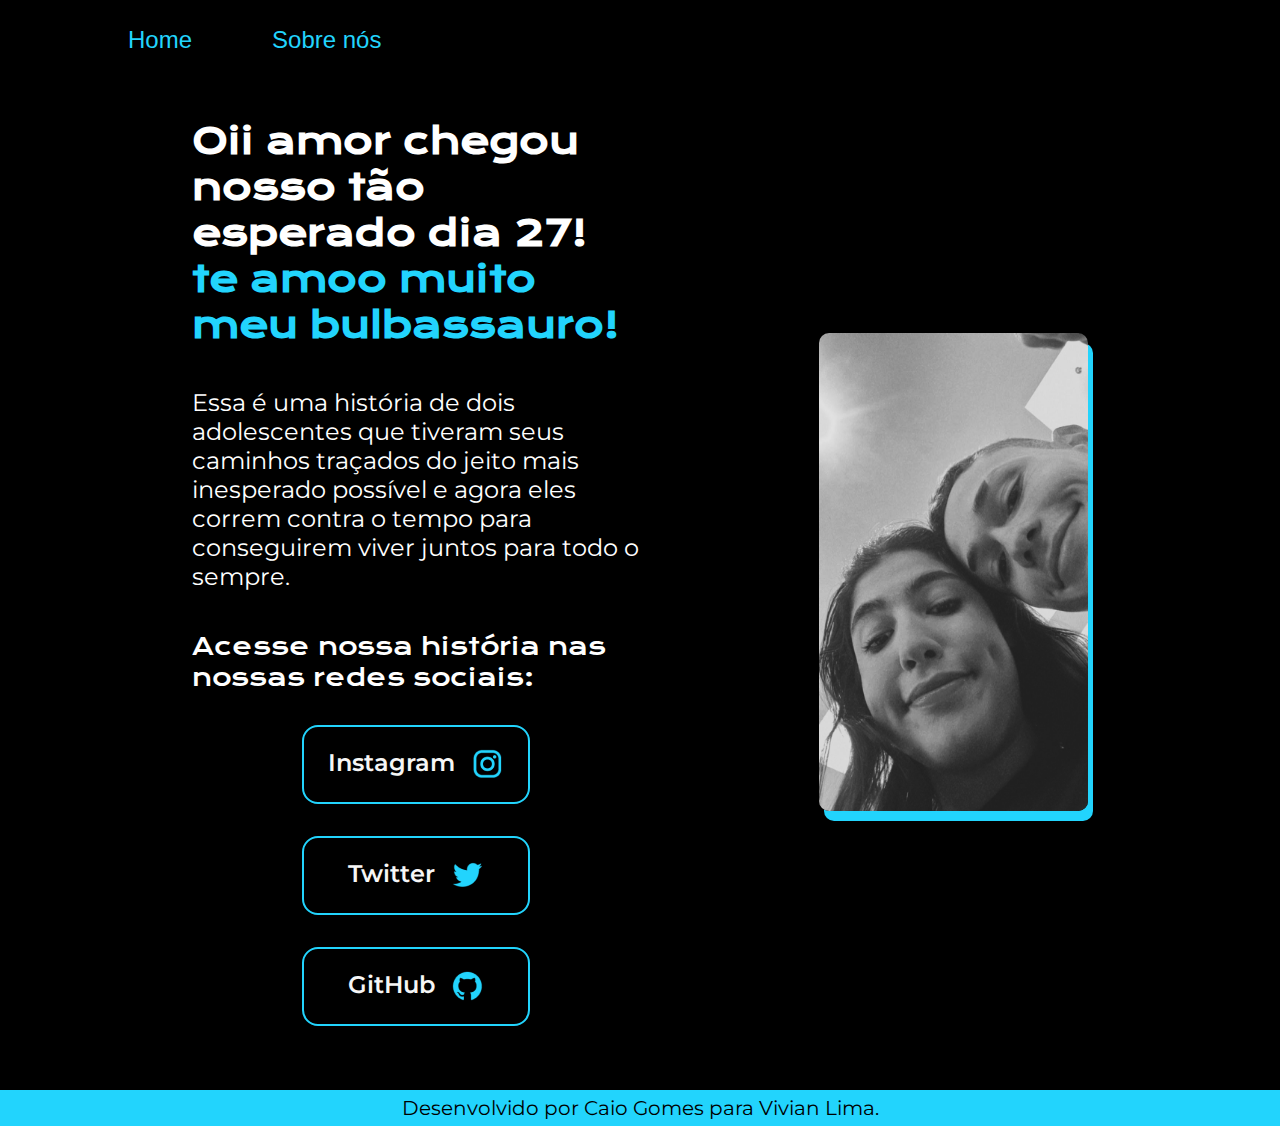
<file: index.html>
<!DOCTYPE html>
<html lang="en">
<head>
    <meta charset="UTF-8">
    <meta name="viewport" content="width=device-width, initial-scale=1.0">
    <title>Portifólio</title>
    <link rel="stylesheet" href="./styles/style.css">
  
</head>
<body>
    <header class="cabecalho">
        <nav class="cabecalho-menu">
        <a href="index.html" class="cabecalho-menu-link">Home</a>
        <a href="about.html" class="cabecalho-menu-link">Sobre nós</a>
        </nav>
    </header>
    <main class="apresentação">
            <section class="apresentação-conteudo">
        <h1 class="apresentação-titulo">
            Oii amor chegou nosso tão esperado dia 27!
             <strong class="titulo-destaque"> te amoo muito meu bulbassauro!</strong>
        </h1>
        <p class="apresentação-conteudo-paragrafo">Essa é uma história de dois adolescentes que tiveram seus caminhos traçados do jeito mais inesperado possível e agora eles correm contra o tempo para conseguirem viver juntos para todo o sempre.</p>
             <div class="apresentação-links">
                <h2 class="apresentação-links-subtitulo">Acesse nossa história nas nossas redes sociais:</h2>
             <a href="https://www.instagram.com/caiofp_gomes/?next=%2F"src="" class="apresentação-links-link">Instagram
                <img src="./assets/instagram.png" alt="" srcset="">
             </a>
             <a href="https://twitter.com/viviaaan_lima?t=QOdWNuKfYU4Zafub-PtmCg&s=09"src="" class="apresentação-links-link">Twitter
             <img src="./assets/twitter.png" alt="">
             </a>
             <a href=""src="" class="apresentação-links-link">GitHub
                <img src="./assets/github.png" alt="">
                </a>
            </div>
            </section>
            
        <img class="apresentação-imagem" src="./assets/nos.jpeg" alt="test">
    </main>
    <footer class="rodape">
        <p>Desenvolvido por Caio Gomes para Vivian Lima.</p>
    </footer>
</body>
</html>
</file>
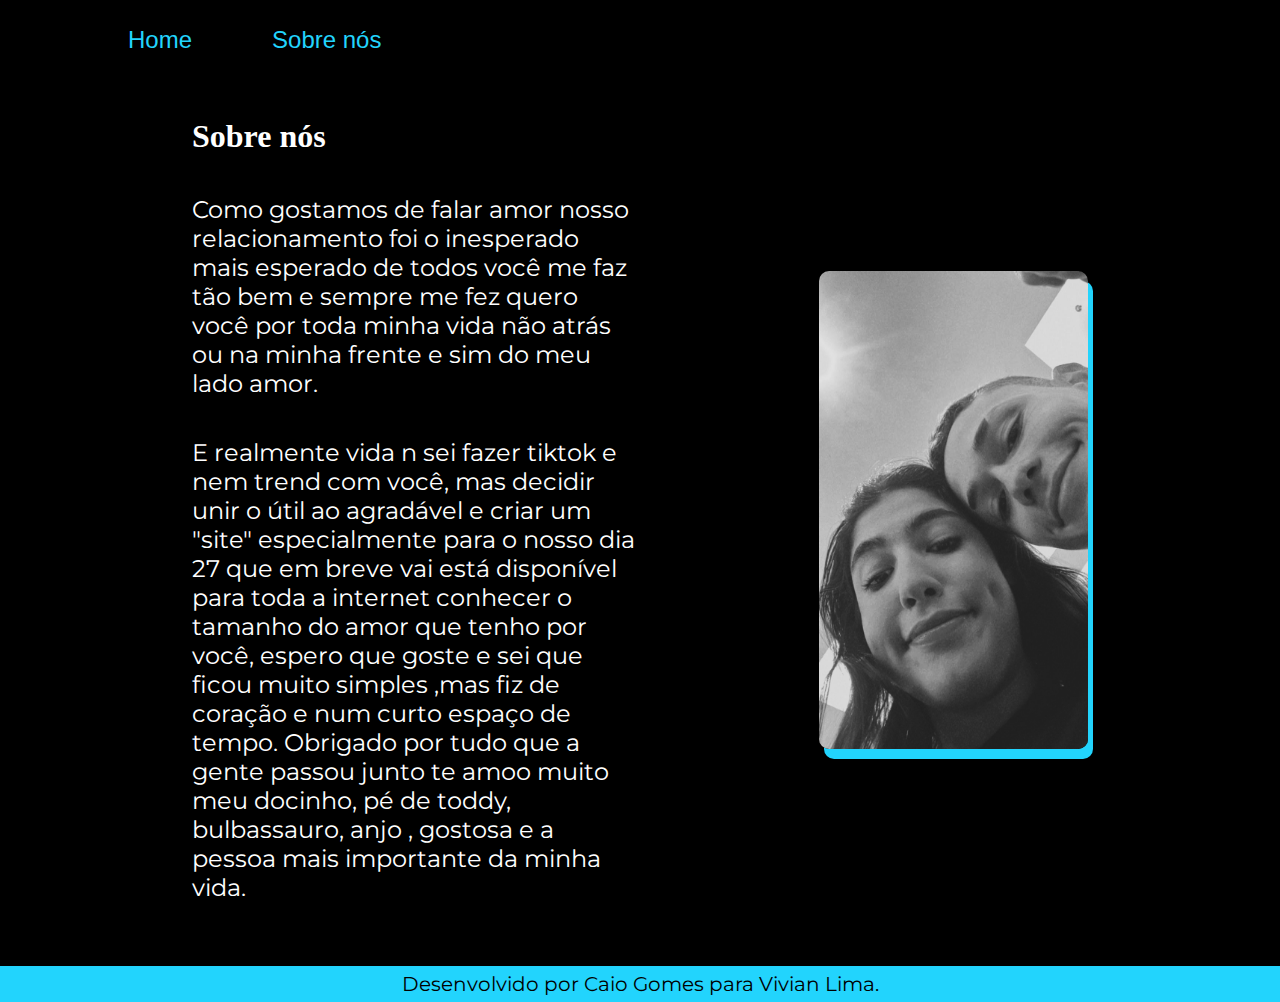
<file: about.html>
<!DOCTYPE html>
<html lang="en">
<head>
    <meta charset="UTF-8">
    <meta name="viewport" content="width=device-width, initial-scale=1.0">
    <title>Sobre mim</title>
    <link rel="stylesheet" href="./styles/style.css">
</head>
<body>
    <header class="cabecalho">
        <nav class="cabecalho-menu">
        <a href="index.html" class="cabecalho-menu-link">Home</a>
        <a href="about.html" class="cabecalho-menu-link">Sobre nós</a>
        </nav>
    </header>
    <main class="apresentação">
        <section class="apresentação-conteudo">
            <h1 class="apresentação-conteudo-titulo">Sobre nós</h1>
            <p class="apresentação-conteudo-paragrafo">Como gostamos de falar amor nosso relacionamento foi o inesperado mais esperado de todos você me faz tão bem e sempre me fez quero você por toda minha vida não atrás ou na minha frente e sim do meu lado amor.</p>
            <p class="apresentação-conteudo-paragrafo"> E realmente vida n sei fazer tiktok e nem trend com você, mas decidir unir o útil ao agradável e criar um "site" especialmente para o nosso dia 27 que em breve vai está disponível para toda a internet conhecer o tamanho do amor que tenho por você, espero que goste e sei que ficou muito simples ,mas fiz de coração e num curto espaço de tempo. Obrigado por tudo que a gente passou junto te amoo muito meu docinho, pé de toddy, bulbassauro, anjo , gostosa e a pessoa mais importante da minha vida.</p>
        </section>
        <img class="apresentação-imagem" src="./assets/nos.jpeg" alt="">
    </main>
    <footer class="rodape">
        <p>Desenvolvido por Caio Gomes para Vivian Lima.</p>
    </footer>
</body>
</html>
</file>
<file: styles/style.css>
@import url('https://fonts.googleapis.com/css2?family=Montserrat&display=swap');
@import url('https://fonts.googleapis.com/css2?family=Krona+One&display=swap');

:root{
    --cor-primaria: black;
    --cor-secundaria:#f6f6f6;
    --cor-terceria:#22d4fd;

    --fonte-primaria: 'Krona One', sans-serif;
    --font-secundaria: 'Mountserrat', 'sans-serif';
}

*{
    margin: 0;
    padding: 0;
}

body{
    /* height: 100vh; */
    background-color: var(--cor-primaria);
    color: white;
    box-sizing: border-box;
}
.cabecalho{
padding: 2% 0 0 10%;
}
.cabecalho-menu{
    display: flex;
    gap: 80px;
    
}
.cabecalho-menu-link{
    font-family: Impact, Haettenschweiler, 'Arial Narrow Bold', sans-serif;
    font-size: 24px;
    /* font-weight: 600; */
    color: var(--cor-terceria);
    text-decoration: none;
}
.titulo-destaque{
    color: #22D4FD;
}
.apresentação{
    display: flex;
    align-items: center;
    justify-content: space-between;
    padding: 5% 15%;
}
.apresentação-conteudo{
    width: 50%;
    flex-direction: column;
    display: flex;
    gap: 40px;
}
.apresentação-titulo{
    font-size: 36px;
    font-family: 'Krona One', sans-serif;
}
.apresentação-conteudo-paragrafo{
    font-size: 24px;
    font-family: 'Montserrat', sans-serif;
}
.apresentação-links{
    justify-content: space-between;
    display: flex;
    flex-direction: column;
    align-items: center;
    gap: 32px;
}
.apresentação-links-link{
/* background-color: #22D4FD; */
display: flex;
justify-content: center;
gap: 16px;
width: 50%;
text-align: center;
border-radius: 16px;
font-size: 24px;
padding: 21.5px 0;
font-weight: 600;
color: var(--cor-secundaria);
text-decoration: none;
font-family: 'Montserrat', sans-serif;
border: 2px solid var(--cor-terceria);
}
.apresentação-links-subtitulo{
    font-family: 'Krona One', 'sans-serif';
    font-weight: 400;
    font-size: 24px;
}
.apresentação-links-link:hover{
background-color: gray;
}
.apresentação-imagem{
    width: 30%;
    border-radius: 10px;
    box-shadow: #22D4FD 5px 10px;
}
.rodape{
background-color: var(--cor-terceria);
color: var(--cor-primaria);
font-family: 'Montserrat', sans-serif;
font-size: 20px;
text-align: center;
line-height: 36px;
font-weight: 400;
}
@media(max-width: 1200px){
    
    .cabecalho{
        padding: 6%;
    }
    .cabecalho-menu{
        justify-content: center;
    }
    .apresentação-imagem{
        margin-bottom: 9.0rem;
    }
    
    .apresentação{
        flex-direction: column-reverse;
        padding: 0 5%;
    }
    .apresentação-conteudo{
        width: auto;
    }
    .rodape{
        margin-top: 550px;
    }
}
</file>
